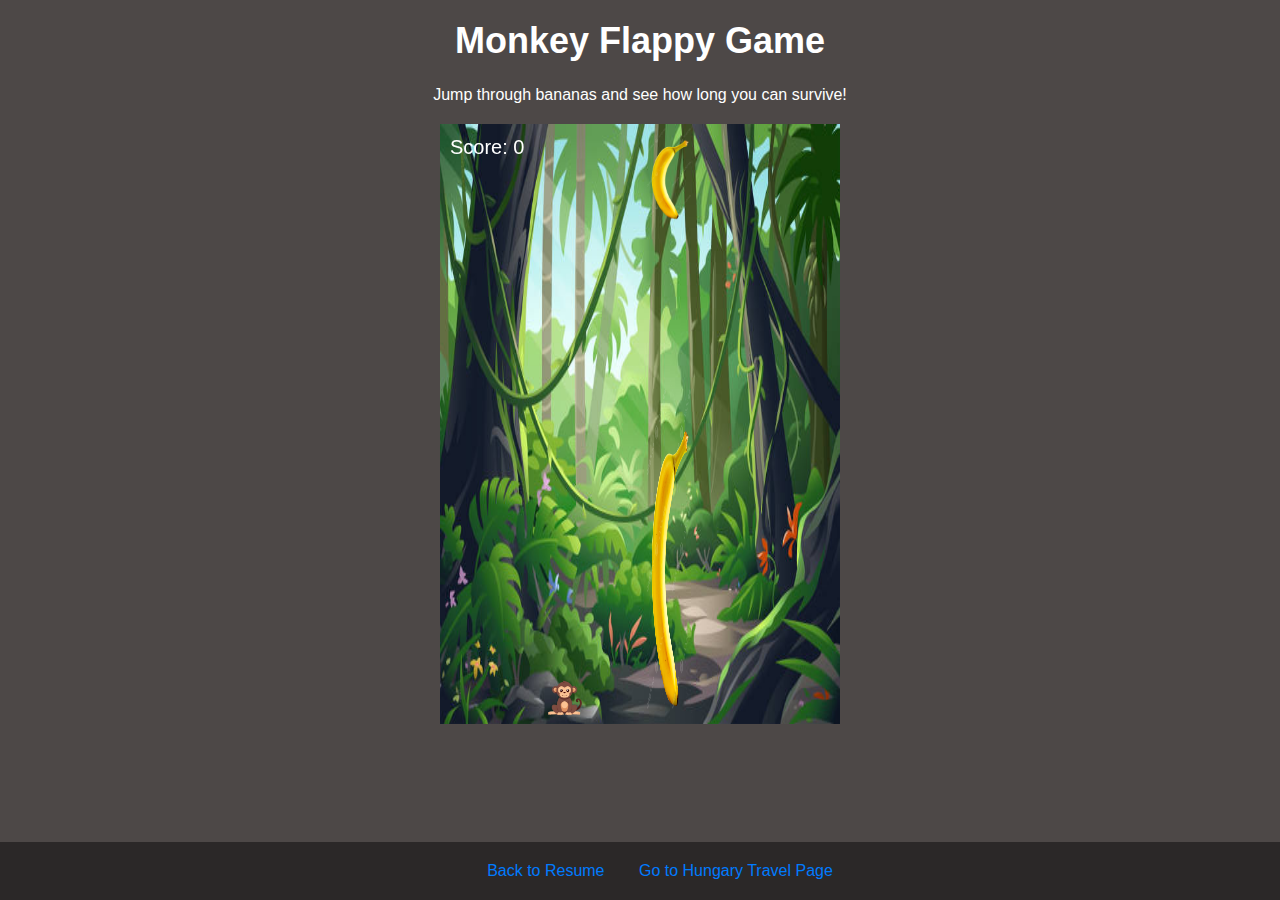
<file: html/aiwebapp.html>
<!DOCTYPE html>
<html lang="en">
<head>
    <meta charset="UTF-8">
    <meta name="viewport" content="width=device-width, initial-scale=1.0">
    <title>Monkey Flappy Game</title>
    <style>
        body {
            margin: 0;
            overflow: hidden;
            font-family: Arial, sans-serif;
            background-color: rgb(77, 72, 71); /* Set the background of the page to black */
            color: white; /* Set the text color to white */
        }
        h1 {
            text-align: center;
            margin-top: 20px;
            font-size: 36px;
        }
        canvas {
            display: block;
            margin: 20px auto; /* Center the canvas on the page with some margin */
        }
    </style>
    <meta charset="UTF-8">
    <meta name="viewport" content="width=device-width, initial-scale=1.0">
    <title>Monkey Flappy Game</title>
    <style>
        body {
            text-align: center; /* Centers all text inside the body */
            font-family: Arial, sans-serif;
            margin-bottom: 50px; /* Ensures space for the box at the bottom */
        }
        #gameCanvas {
            display: block;
            margin: 20px auto; /* Centers the canvas horizontally */
        }
        #gameContent {
            margin-bottom: 50px; /* Adds space below the game content */
        }
        #footer {
            background-color: #2b2828;
            padding: 20px;
            position: fixed;
            left: 0;
            bottom: 0;
            width: 100%;
            text-align: center;
        }
        #footer a {
            text-decoration: none;
            color: #007bff;
            margin: 0 15px;
        }
        #footer a:hover {
            text-decoration: underline;
        }
    </style>
</head>
<body>
    <h1>Monkey Flappy Game</h1> <!-- Header above the game -->
    <p>Jump through bananas and see how long you can survive!</p>
    <canvas id="gameCanvas"></canvas>

    <script>
        const canvas = document.getElementById('gameCanvas');
        const ctx = canvas.getContext('2d');

        canvas.width = 400;
        canvas.height = 600;

        const GRAVITY = 0.5;
        const FLAP_STRENGTH = -10;
        const BANANA_SPEED = 4;
        const BANANA_GAP = 150;

        // Load images
        const monkeyImg = new Image();
        monkeyImg.src = '../assets/img/monkey.png';

        const backgroundImg = new Image();
        backgroundImg.src = '../assets/img/background.jpg';

        const bananaImg = new Image();  // Load the banana image
        bananaImg.src = '../assets/img/banana.png';  // Path to the banana image

        class Monkey {
            constructor() {
                this.x = 100;
                this.y = canvas.height / 2;
                this.width = 50;
                this.height = 50;
                this.velocity = 0;
            }

            flap() {
                this.velocity = FLAP_STRENGTH;
            }

            update() {
                this.velocity += GRAVITY;
                this.y += this.velocity;
                if (this.y + this.height > canvas.height) {
                    this.y = canvas.height - this.height;
                    this.velocity = 0;
                }
            }

            draw() {
                ctx.drawImage(monkeyImg, this.x, this.y, this.width, this.height);
            }

            getBounds() {
                return { x: this.x, y: this.y, width: this.width, height: this.height };
            }
        }

        class Banana {
            constructor(x) {
                this.x = x;
                this.topHeight = Math.random() * (canvas.height - BANANA_GAP - 100) + 50;
                this.bottomHeight = canvas.height - this.topHeight - BANANA_GAP;
                this.width = 50;
            }

            update() {
                this.x -= BANANA_SPEED;
            }

            draw() {
                // Draw top banana using the banana image
                ctx.drawImage(bananaImg, this.x, 0, this.width, this.topHeight);

                // Draw bottom banana using the banana image
                ctx.drawImage(bananaImg, this.x, canvas.height - this.bottomHeight, this.width, this.bottomHeight);
            }

            isOffScreen() {
                return this.x + this.width < 0;
            }

            getBounds() {
                return [
                    { x: this.x, y: 0, width: this.width, height: this.topHeight },
                    { x: this.x, y: canvas.height - this.bottomHeight, width: this.width, height: this.bottomHeight }
                ];
            }
        }

        function isCollision(rect1, rect2) {
            return (
                rect1.x < rect2.x + rect2.width &&
                rect1.x + rect1.width > rect2.x &&
                rect1.y < rect2.y + rect2.height &&
                rect1.y + rect1.height > rect2.y
            );
        }

        const monkey = new Monkey();
        const bananas = [];
        let frame = 0;
        let score = 0;
        let gameOver = false;

        function resetGame() {
            monkey.y = canvas.height / 2;
            monkey.velocity = 0;
            bananas.length = 0;
            frame = 0;
            score = 0;
            gameOver = false;
        }

        function gameLoop() {
            ctx.clearRect(0, 0, canvas.width, canvas.height);

            // Draw background image
            ctx.drawImage(backgroundImg, 0, 0, canvas.width, canvas.height);

            if (!gameOver) {
                // Update Monkey
                monkey.update();

                // Generate Bananas
                if (frame % 120 === 0) {
                    bananas.push(new Banana(canvas.width));
                }

                // Update Bananas
                for (let i = bananas.length - 1; i >= 0; i--) {
                    bananas[i].update();
                    bananas[i].draw();

                    // Check collision
                    const bounds = monkey.getBounds();
                    for (const bananaBound of bananas[i].getBounds()) {
                        if (isCollision(bounds, bananaBound)) {
                            gameOver = true;
                        }
                    }

                    if (bananas[i].isOffScreen()) {
                        bananas.splice(i, 1);
                        score++;
                    }
                }

                // Draw Monkey
                monkey.draw();

                // Draw Score
                ctx.fillStyle = '#FFF';  // White color for text
                ctx.font = '20px Arial';
                ctx.fillText(`Score: ${score}`, 10, 30);
            } else {
                ctx.fillStyle = '#FFF';  // White color for text
                ctx.font = '30px Arial';
                ctx.fillText('Game Over!', canvas.width / 2 - 75, canvas.height / 2);
                ctx.font = '20px Arial';
                ctx.fillText('Press R to Restart', canvas.width / 2 - 85, canvas.height / 2 + 40);
            }

            frame++;
            requestAnimationFrame(gameLoop);
        }

        document.addEventListener('keydown', (e) => {
            if (e.code === 'Space' && !gameOver) {
                monkey.flap();
            } else if (e.code === 'KeyR' && gameOver) {
                resetGame();
            }
        });

        gameLoop();
    </script>
    <br>
    <div id="footer">
        <a href="../index.html">Back to Resume</a>
        <a href="../html/scratch.html">Go to Hungary Travel Page</a>
    </div>
</body>
</html>
</file>
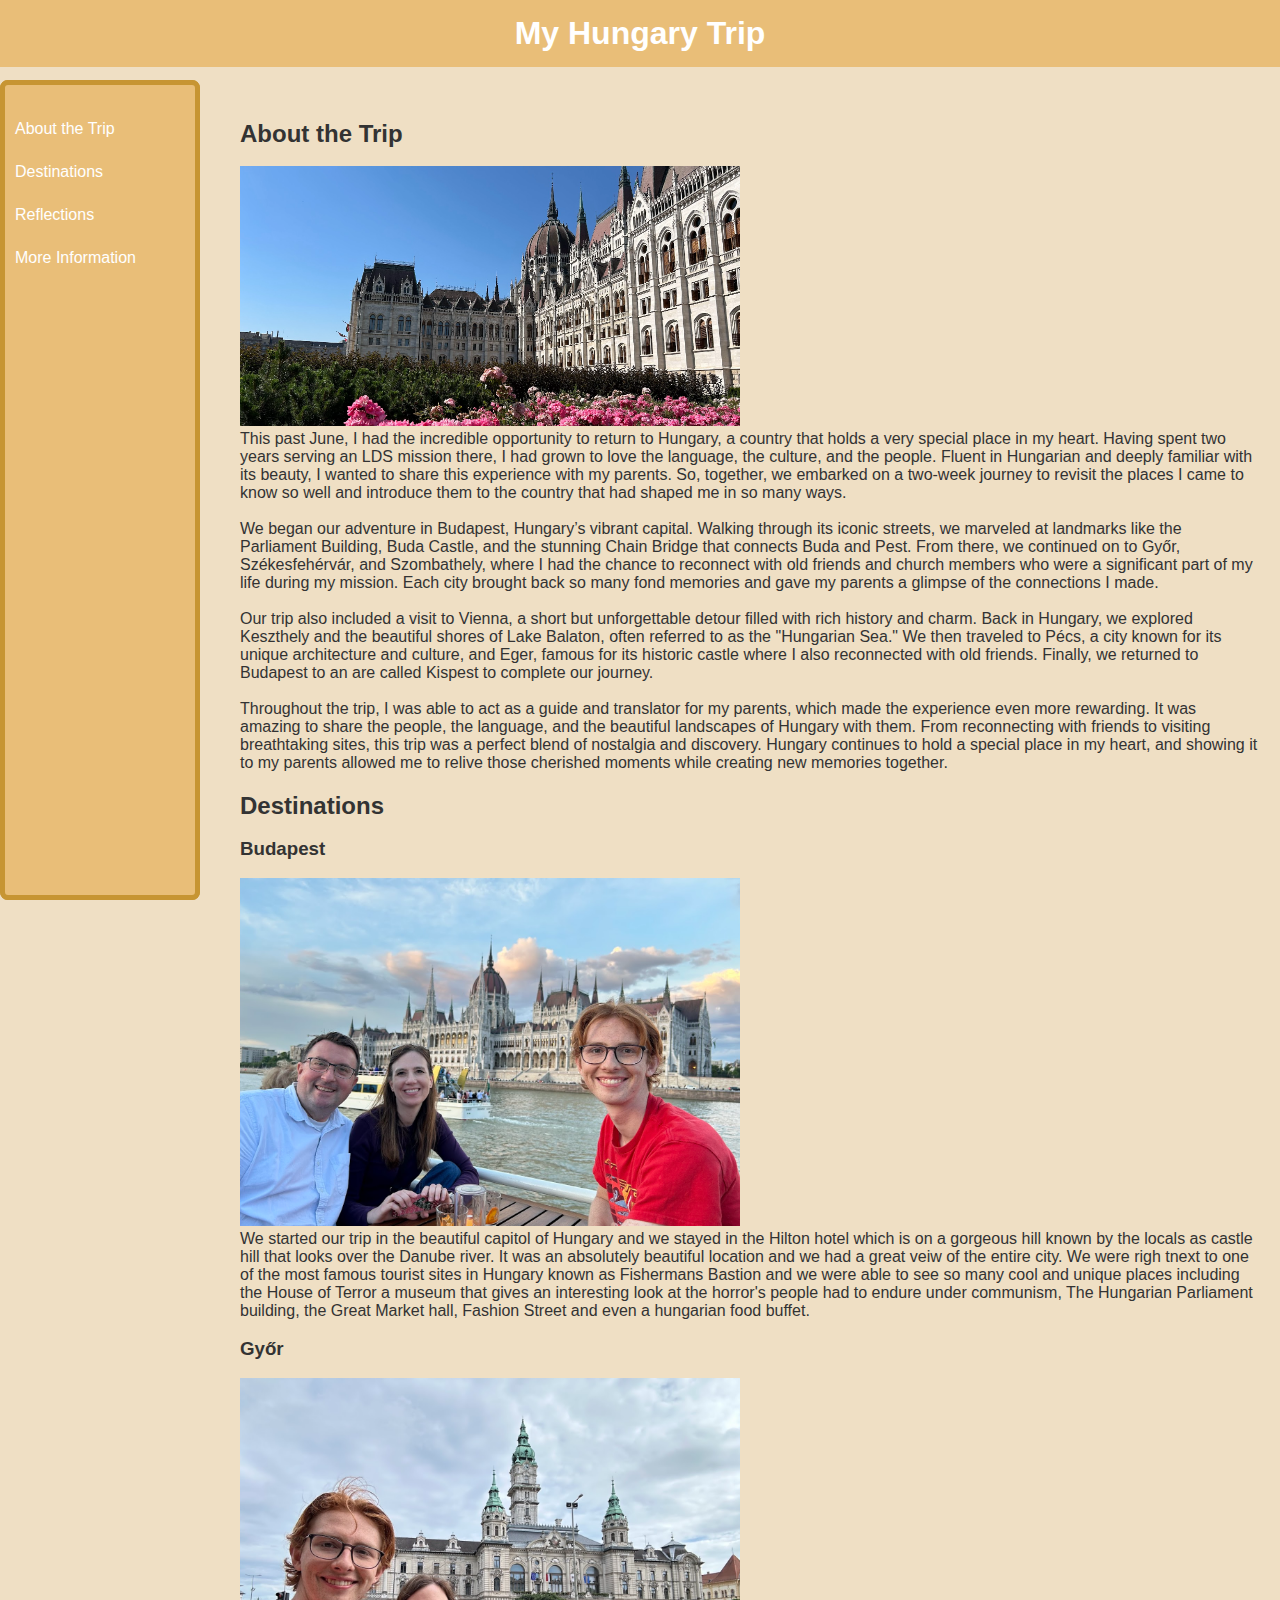
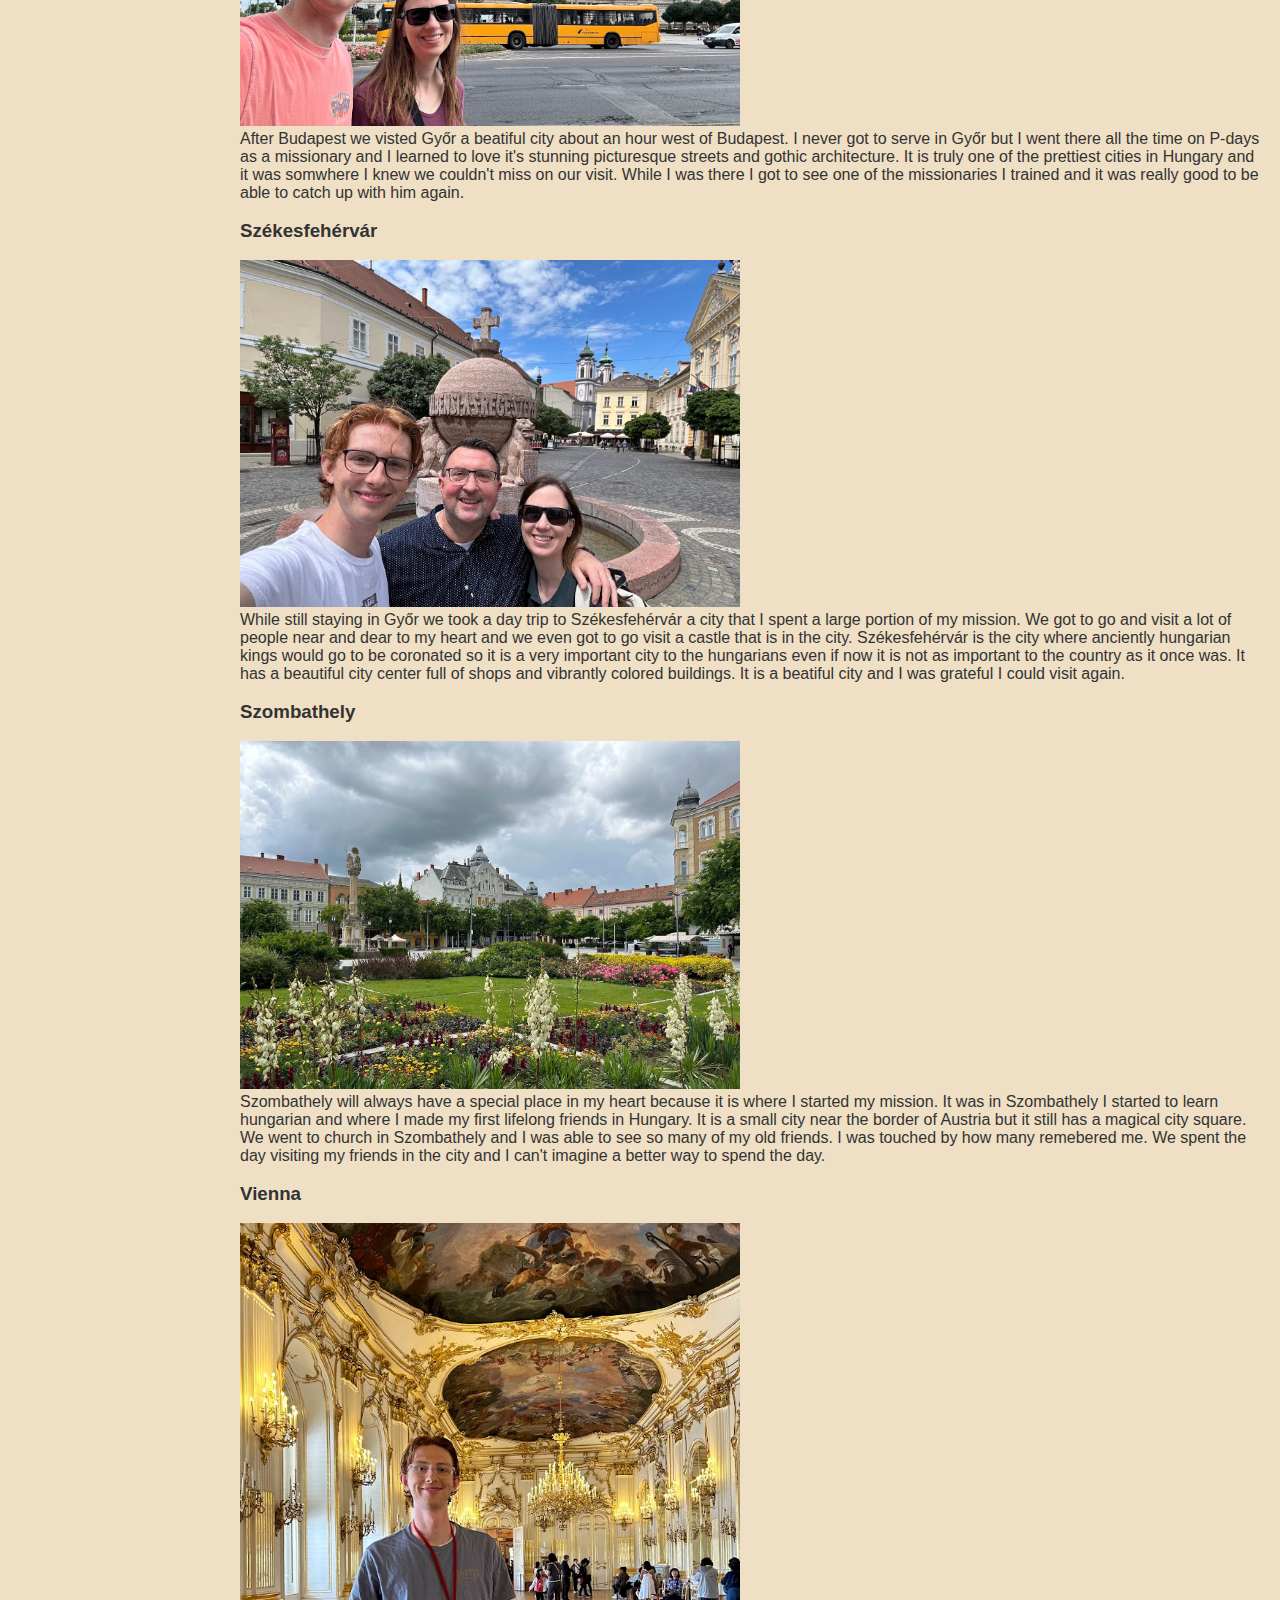
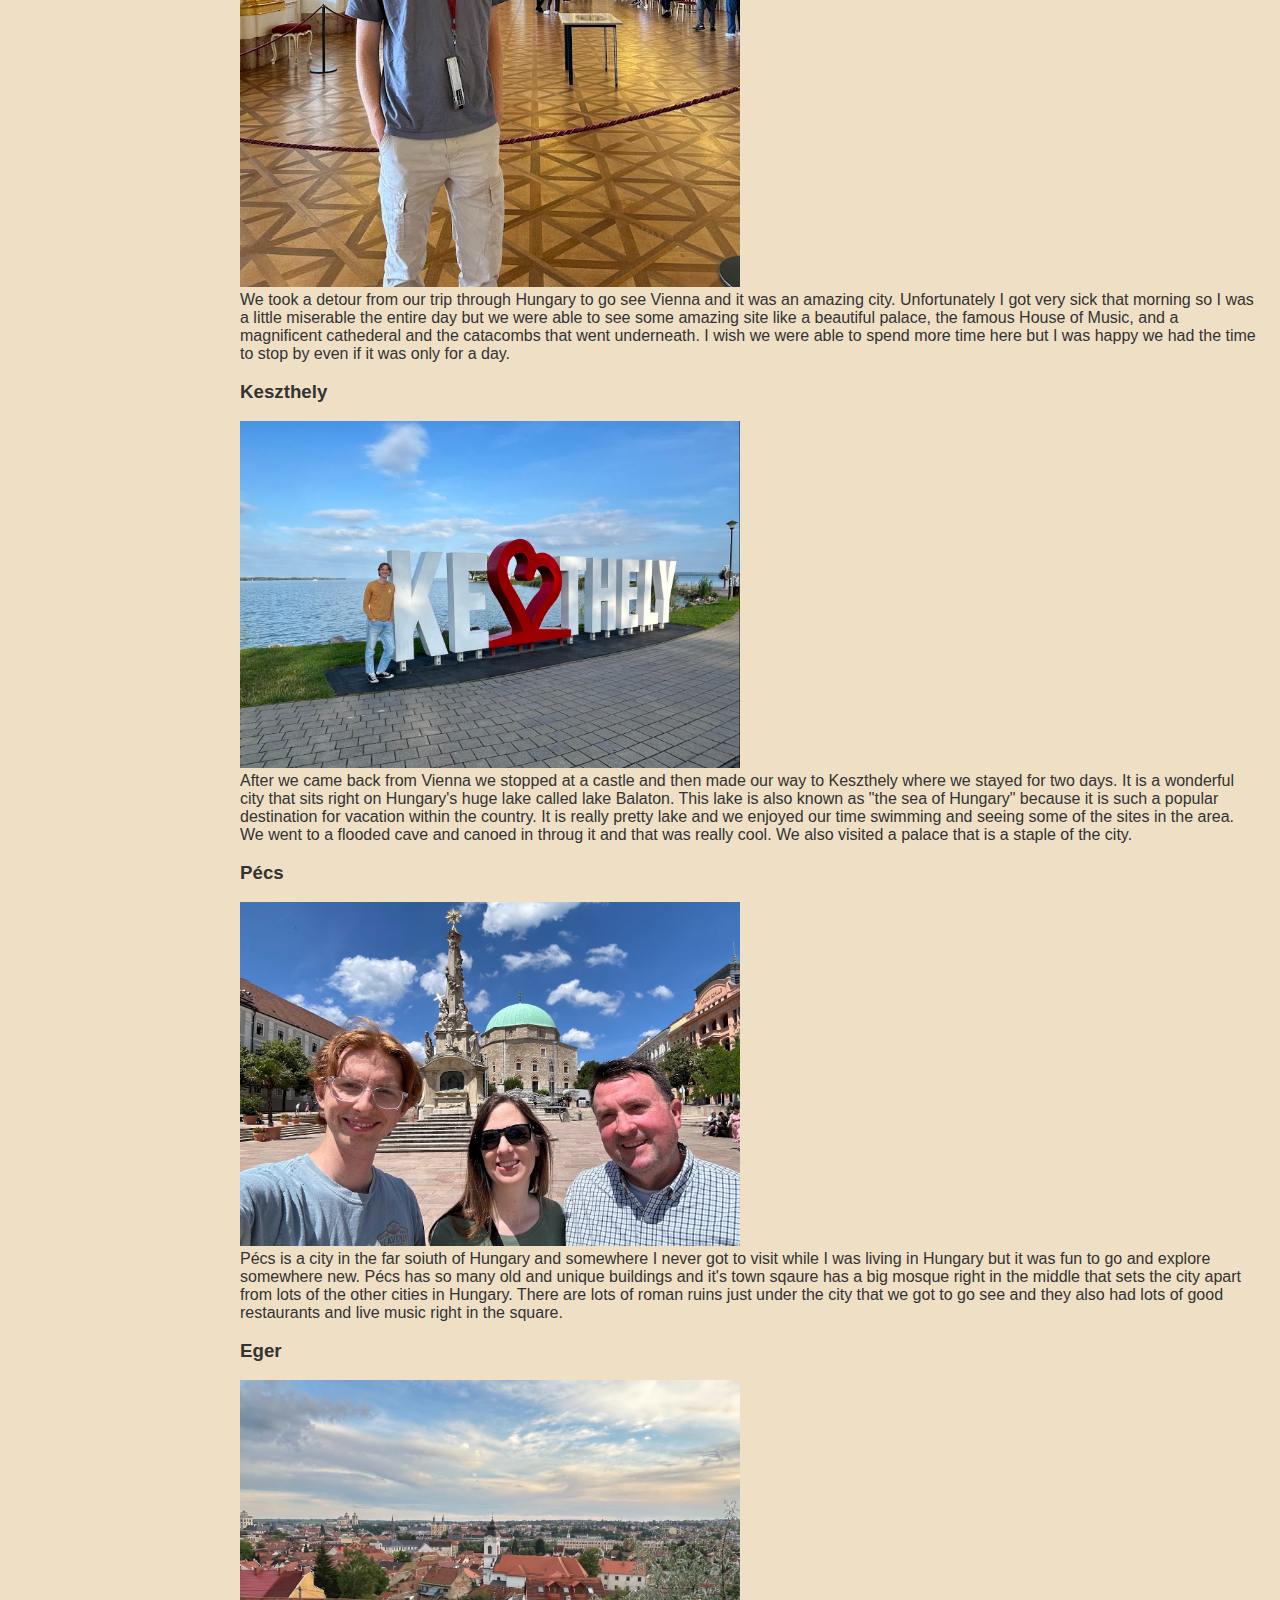
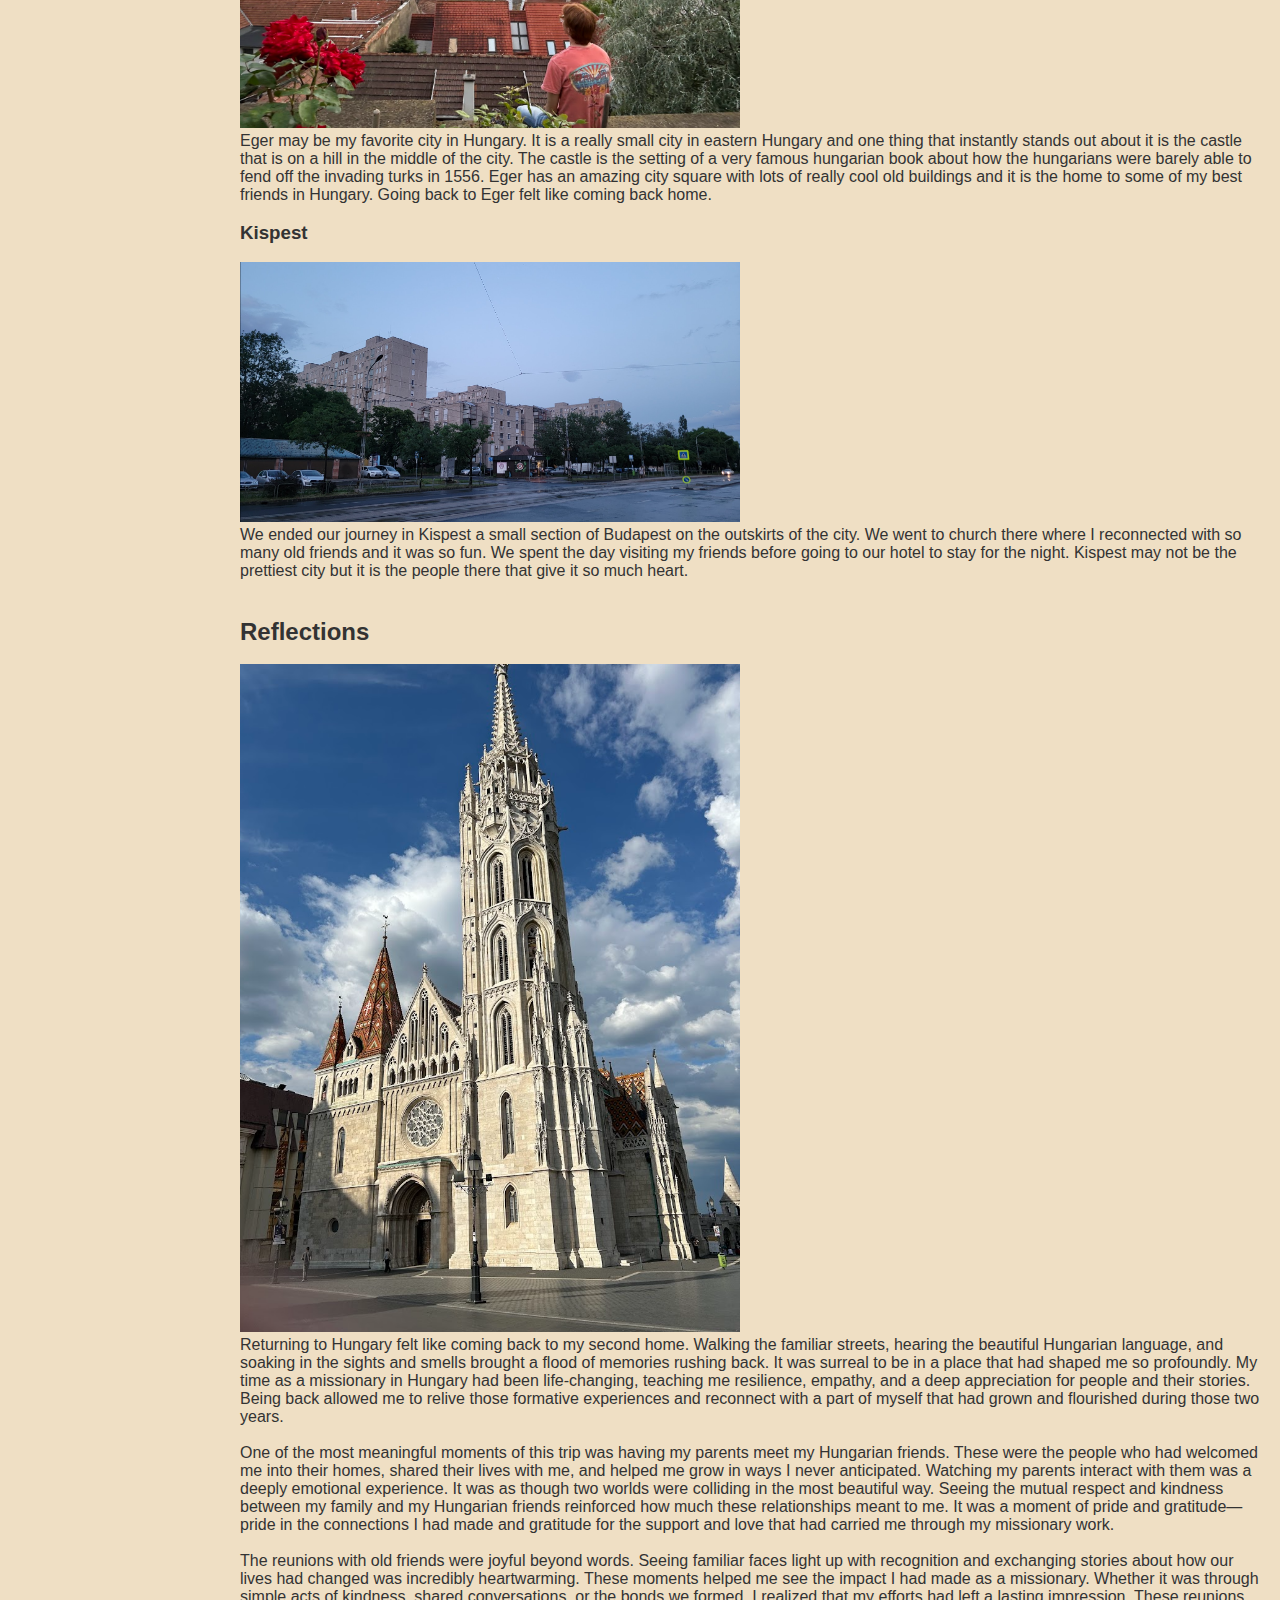
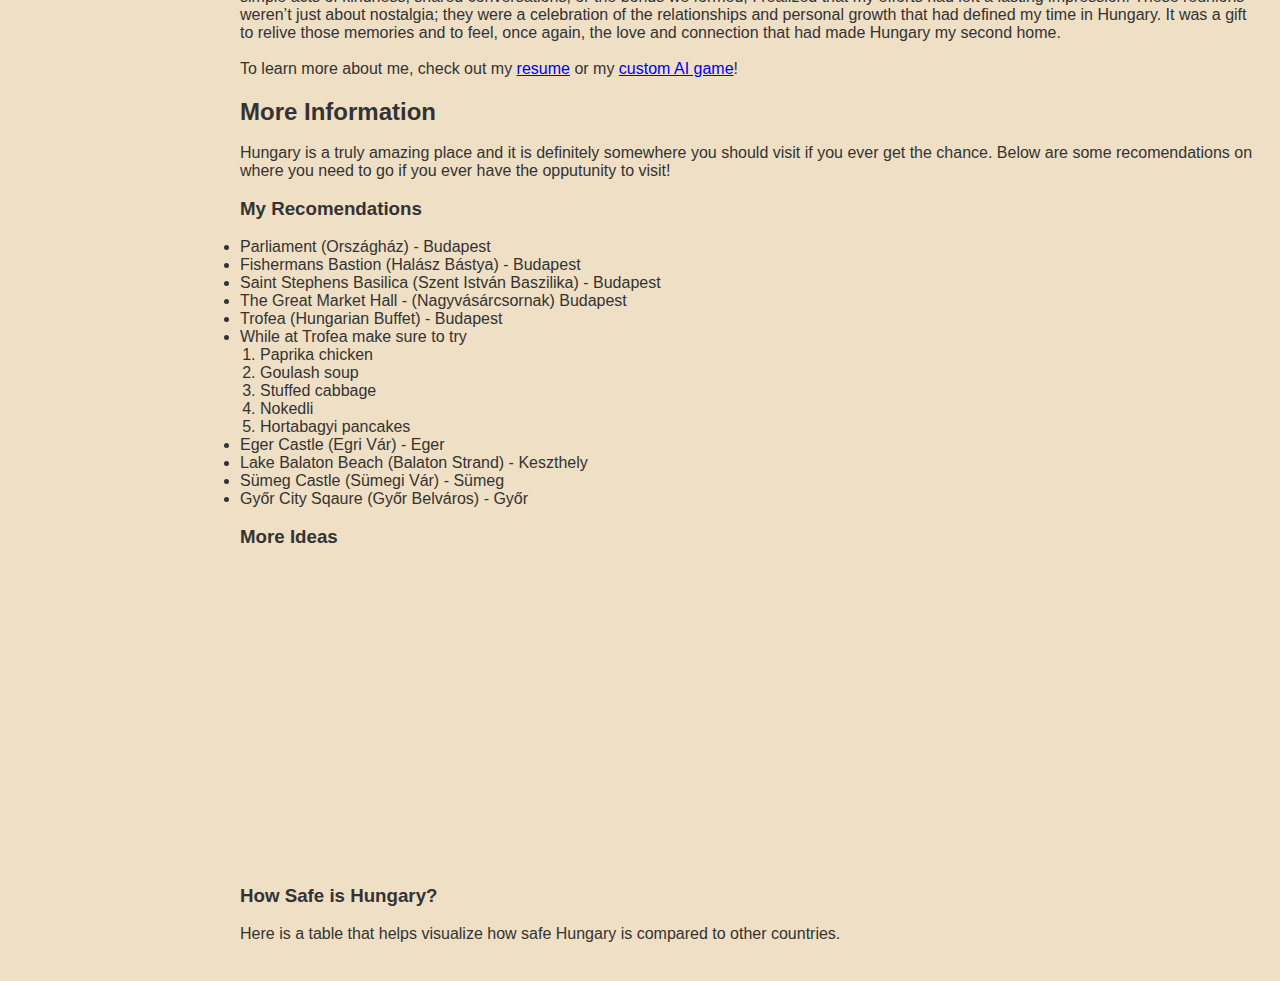
<file: html/scratch.html>
<!DOCTYPE html>
<html lang="en">
<head>
    <meta charset="UTF-8">
    <meta name="viewport" content="width=device-width, initial-scale=1.0">
    <title>Hungary Trip</title>
    <nav>
        <a href="#about">About the Trip</a>
        <a href="#destinations">Destinations</a>
        <a href="#reflections">Reflections</a>
        <a href="#more information">More Information</a>
    </nav>
    <link href="../css/customstyles.css" rel="stylesheet"/>
</head>
<body>

    <!-- Header -->
    <header class="sticky-header">
        <h1>My Hungary Trip</h1>
    </header>

    <!-- Main content container -->
    <div class="content">
        <!-- Sidebar navigation -->
        <nav>
            <a href="#about">About the Trip</a>
            <a href="#destinations">Destinations</a>
            <a href="#reflections">Reflections</a>
            <a href="#more information">More Information</a>
        </nav>

        <!-- Main content area -->
        <div class="main-content">
            <!-- Sections for your content -->
            <section id="about">
                <h2>About the Trip</h2>
                <br>
                <img src="../assets/img/Screenshot 2024-12-16 182022.png" alt="Parliament">
                <br>
                <p>This past June, I had the incredible opportunity to return to Hungary, a country that holds a very special place in my heart. Having spent two years serving an LDS mission there, I had grown to love the language, the culture, and the people. Fluent in Hungarian and deeply familiar with its beauty, I wanted to share this experience with my parents. So, together, we embarked on a two-week journey to revisit the places I came to know so well and introduce them to the country that had shaped me in so many ways.</p>
                <br>
                <p>We began our adventure in Budapest, Hungary’s vibrant capital. Walking through its iconic streets, we marveled at landmarks like the Parliament Building, Buda Castle, and the stunning Chain Bridge that connects Buda and Pest. From there, we continued on to Győr, Székesfehérvár, and Szombathely, where I had the chance to reconnect with old friends and church members who were a significant part of my life during my mission. Each city brought back so many fond memories and gave my parents a glimpse of the connections I made.</p>
                <br>
                <p>Our trip also included a visit to Vienna, a short but unforgettable detour filled with rich history and charm. Back in Hungary, we explored Keszthely and the beautiful shores of Lake Balaton, often referred to as the "Hungarian Sea." We then traveled to Pécs, a city known for its unique architecture and culture, and Eger, famous for its historic castle where I also reconnected with old friends. Finally, we returned to Budapest to an are called Kispest to complete our journey.</p>
                <br>
                <p>Throughout the trip, I was able to act as a guide and translator for my parents, which made the experience even more rewarding. It was amazing to share the people, the language, and the beautiful landscapes of Hungary with them. From reconnecting with friends to visiting breathtaking sites, this trip was a perfect blend of nostalgia and discovery. Hungary continues to hold a special place in my heart, and showing it to my parents allowed me to relive those cherished moments while creating new memories together.</p>
            </section>
        

            <section id="destinations">
                <h2>Destinations</h2>
                <br>
                <h3>Budapest</h3>
                <br>
                <img src="../assets/img/Hungary Boat Ride.png" alt="Boat Ride">
                <br>
                <p>We started our trip in the beautiful capitol of Hungary and we stayed in the Hilton hotel which is on a gorgeous hill known by the locals as castle hill that looks over the Danube river. It was an absolutely beautiful location and we had a great veiw of the entire city. We were righ tnext to one of the most famous tourist sites in Hungary known as Fishermans Bastion and we were able to see so many cool and unique places including the House of Terror a museum that gives an interesting look at the horror's people had to endure under communism, The Hungarian Parliament building, the Great Market hall, Fashion Street and even a hungarian food buffet.</p>
                <br>
                <h3>Győr</h3>
                <br>
                <img src="../assets/img/Gyor.png" alt="Gyor">
                <br>
                <p>After Budapest we visted Győr a beatiful city about an hour west of Budapest. I never got to serve in Győr but I went there all the time on P-days as a missionary and I learned to love it's stunning picturesque streets and gothic architecture. It is truly one of the prettiest cities in Hungary and it was somwhere I knew we couldn't miss on our visit. While I was there I got to see one of the missionaries I trained and it was really good to be able to catch up with him again.</p>
                <br>
                <h3>Székesfehérvár</h3>
                <br>
                <img src="../assets/img/Szekes.png" alt="Székesfehérvár">
                <br>
                <p>While still staying in Győr we took a day trip to Székesfehérvár a city that I spent a large portion of my mission. We got to go and visit a lot of people near and dear to my heart and we even got to go visit a castle that is in the city. Székesfehérvár is the city where anciently hungarian kings would go to be coronated so it is a very important city to the hungarians even if now it is not as important to the country as it once was. It has a beautiful city center full of shops and vibrantly colored buildings. It is a beatiful city and I was grateful I could visit again.</p>
                <br>
                <h3>Szombathely</h3>
                <br>
                <img src="../assets/img/Szombathely.png" alt="Szombathely">
                <br>
                <p>Szombathely will always have a special place in my heart because it is where I started my mission. It was in Szombathely I started to learn hungarian and where I made my first lifelong friends in Hungary. It is a small city near the border of Austria but it still has a magical city square. We went to church in Szombathely and I was able to see so many of my old friends. I was touched by how many remebered me. We spent the day visiting my friends in the city and I can't imagine a better way to spend the day.</p>
                <br>
                <h3>Vienna</h3>
                <br>
                <img src="../assets/img/Vienna.png" alt="Vienna">
                <br>
                <p>We took a detour from our trip through Hungary to go see Vienna and it was an amazing city. Unfortunately I got very sick that morning so I was a little miserable the entire day but we were able to see some amazing site like a beautiful palace, the famous House of Music, and a magnificent cathederal and the catacombs that went underneath. I wish we were able to spend more time here but I was happy we had the time to stop by even if it was only for a day.</p>
                <br>
                <h3>Keszthely</h3>
                <br>
                <img src="../assets/img/Keszthely.png" alt="Keszthely">
                <br>
                <p>After we came back from Vienna we stopped at a castle and then made our way to Keszthely where we stayed for two days. It is a wonderful city that sits right on Hungary's huge lake called lake Balaton. This lake is also known as "the sea of Hungary" because it is such a popular destination for vacation within the country. It is really pretty lake and we enjoyed our time swimming and seeing some of the sites in the area. We went to a flooded cave and canoed in throug it and that was really cool. We also visited a palace that is a staple of the city.</p>
                <br>
                <h3>Pécs</h3>
                <br>
                <img src="../assets/img/Pecs.png" alt="Pécs">
                <br>
                <p>Pécs is a city in the far soiuth of Hungary and somewhere I never got to visit while I was living in Hungary but it was fun to go and explore somewhere new. Pécs has so many old and unique buildings and it's town sqaure has a big mosque right in the middle that sets the city apart from lots of the other cities in Hungary. There are lots of roman ruins just under the city that we got to go see and they also had lots of good restaurants and live music right in the square.</p>
                <br>
                <h3>Eger</h3>
                <br>
                <img src="../assets/img/Eger.png" alt="Eger">
                <br>
                <p>Eger may be my favorite city in Hungary. It is a really small city in eastern Hungary and one thing that instantly stands out about it is the castle that is on a hill in the middle of the city. The castle is the setting of a very famous hungarian book about how the hungarians were barely able to fend off the invading turks in 1556. Eger has an amazing city square with lots of really cool old buildings and it is the home to some of my best friends in Hungary. Going back to Eger felt like coming back home. </p>
                <br>
                <h3>Kispest</h3>
                <br>
                <img src="../assets/img/Kispest.png" alt="Kispest">
                <br>
                <p>We ended our journey in Kispest a small section of Budapest on the outskirts of the city. We went to church there where I reconnected with so many old friends and it was so fun. We spent the day visiting my friends before going to our hotel to stay for the night. Kispest may not be the prettiest city but it is the people there that give it so much heart.</p>
                <br>

    
            
            
            </section>

            <section id="reflections">
                <h2>Reflections</h2>
                <br>
                <img src="../assets/img/Szent Matyas.png" alt="Szent Matyas Templom">
                <br>
                <p>Returning to Hungary felt like coming back to my second home. Walking the familiar streets, hearing the beautiful Hungarian language, and soaking in the sights and smells brought a flood of memories rushing back. It was surreal to be in a place that had shaped me so profoundly. My time as a missionary in Hungary had been life-changing, teaching me resilience, empathy, and a deep appreciation for people and their stories. Being back allowed me to relive those formative experiences and reconnect with a part of myself that had grown and flourished during those two years.</p>
                <br>
                <p>One of the most meaningful moments of this trip was having my parents meet my Hungarian friends. These were the people who had welcomed me into their homes, shared their lives with me, and helped me grow in ways I never anticipated. Watching my parents interact with them was a deeply emotional experience. It was as though two worlds were colliding in the most beautiful way. Seeing the mutual respect and kindness between my family and my Hungarian friends reinforced how much these relationships meant to me. It was a moment of pride and gratitude—pride in the connections I had made and gratitude for the support and love that had carried me through my missionary work.</p>
                <br>
                <p>The reunions with old friends were joyful beyond words. Seeing familiar faces light up with recognition and exchanging stories about how our lives had changed was incredibly heartwarming. These moments helped me see the impact I had made as a missionary. Whether it was through simple acts of kindness, shared conversations, or the bonds we formed, I realized that my efforts had left a lasting impression. These reunions weren’t just about nostalgia; they were a celebration of the relationships and personal growth that had defined my time in Hungary. It was a gift to relive those memories and to feel, once again, the love and connection that had made Hungary my second home.</p>
                <br>
                <p>To learn more about me, check out my <a href="../index.html" target="_blank">resume</a> or my <a href="../html/aiwebapp.html" target="_blank">custom AI game</a>!</p>
            </section>

            <section id="more information">
                <h2>More Information</h2>
                <br>
                <p>Hungary is a truly amazing place and it is definitely somewhere you should visit if you ever get the chance. Below are some recomendations on where you need to go if you ever have the opputunity to visit!</p>
                <br>
                <h3>My Recomendations</h3>
                <br>
                <ul>
                    <li>Parliament (Országház) - Budapest</li>
                    <li>Fishermans Bastion (Halász Bástya) - Budapest</li>
                    <li>Saint Stephens Basilica (Szent István Baszilika) - Budapest</li>
                    <li>The Great Market Hall - (Nagyvásárcsornak) Budapest</li>
                    <li>Trofea (Hungarian Buffet) - Budapest</li>
                    <li>While at Trofea make sure to try</li>
                    <ol>
                        <li>Paprika chicken</li>
                        <li>Goulash soup</li>
                        <li>Stuffed cabbage</li>
                        <li>Nokedli</li>
                        <li>Hortabagyi pancakes</li>
                     </ol>
                     <li>Eger Castle (Egri Vár) - Eger </li>
                     <li>Lake Balaton Beach (Balaton Strand) - Keszthely</li>
                     <li>Sümeg Castle (Sümegi Vár) - Sümeg</li>
                     <li>Győr City Sqaure (Győr Belváros) - Győr</li>
                    </ul>
                    <br>
                    <h3>More Ideas</h3>
                    <br>
                    <iframe width="560" height="315" src="https://www.youtube.com/embed/NyllQQxLSlk?si=spK_2JY27jcZyTUC" title="YouTube video player" frameborder="0" allow="accelerometer; autoplay; clipboard-write; encrypted-media; gyroscope; picture-in-picture; web-share" referrerpolicy="strict-origin-when-cross-origin" allowfullscreen></iframe>
                    <br>
                    <h3>How Safe is Hungary?</h3>
                    <br>
                    <p>Here is a table that helps visualize how safe Hungary is compared to other countries.</p>
                    <br>
                    <div class='tableauPlaceholder' id='viz1734576847835' style='position: relative'><noscript><a href='#'><img alt='DASHBOARD ' src='https:&#47;&#47;public.tableau.com&#47;static&#47;images&#47;46&#47;46S8KJKT4&#47;1_rss.png' style='border: none' /></a></noscript><object class='tableauViz'  style='display:none;'><param name='host_url' value='https%3A%2F%2Fpublic.tableau.com%2F' /> <param name='embed_code_version' value='3' /> <param name='path' value='shared&#47;46S8KJKT4' /> <param name='toolbar' value='yes' /><param name='static_image' value='https:&#47;&#47;public.tableau.com&#47;static&#47;images&#47;46&#47;46S8KJKT4&#47;1.png' /> <param name='animate_transition' value='yes' /><param name='display_static_image' value='yes' /><param name='display_spinner' value='yes' /><param name='display_overlay' value='yes' /><param name='display_count' value='yes' /><param name='language' value='en-US' /></object></div>                <script type='text/javascript'>                    var divElement = document.getElementById('viz1734576847835');                    var vizElement = divElement.getElementsByTagName('object')[0];                    vizElement.style.width='1150px';vizElement.style.height='1150px';                    var scriptElement = document.createElement('script');                    scriptElement.src = 'https://public.tableau.com/javascripts/api/viz_v1.js';                    vizElement.parentNode.insertBefore(scriptElement, vizElement);                </script>
            </section>
        </div>
    </div>

</body>
</html>
</file>
<file: css/customstyles.css>
nav {
    width: 200px;
    background-color: #e9be78; /* Light golden color */
    position: fixed;
    top: 80px; /* Adjust to below the header */
    bottom: 0;
    color: white;
    padding-top: 20px;
    border: 4px solid #c79533; /* Adds a border around the entire sidebar */
    border-radius: 8px; /* Optional: Rounded corners for the border */
}

section img {
    width: 100%; 
    max-width: 500px; 
    height: auto; 
}

        /* Reset margin and padding for all elements */
        * {
            margin: 0;
            padding: 0;
            box-sizing: border-box;
        }

        /* Body style */
        body {
            font-family: Arial, sans-serif;
            background-color: #efdfc4;
            color: #333;
            
        }

        /* Header style */
        header {
            background-color: #e9be78;
            color: white;
            padding: 15px 30px;
            text-align: center;
            position: fixed;
            top: 0;
            left: 0;
            width: 100%;
            z-index: 100;
        }

        /* Sticky header effect */
        .sticky-header {
            position: fixed;
            top: 0;
            left: 0;
            width: 100%;
            z-index: 100;
        }

        /* Main content container */
        .content {
            display: flex;
            margin-top: 80px; /* Give space for the fixed header */
        }

        /* Sidebar navigation */
        nav {
            width: 200px;
            background-color: #e9be78;
            position: fixed;
            top: 80px; /* Adjust to below the header */
            bottom: 0;
            color: white;
            padding-top: 20px;
            border: 5px solid #c79533
        }

        nav a {
            display: block;
            color: white;
            padding: 10px;
            text-decoration: none;
            margin: 5px 0;
        }

        nav a:hover {
            background-color: #575757;
        }

        /* Main content area */
        .main-content {
            margin-left: 220px; /* Offset for the sidebar */
            padding: 20px;
            flex-grow: 1;
        }

        .main-content h2 {
            margin-top: 20px;
        }

        /* Mobile responsiveness */
        @media (max-width: 768px) {
            nav {
                width: 100%;
                position: relative;
                top: 0;
            }
            .main-content {
                margin-left: 0;
            }
        }

        ol {
            margin-left: 20px; /* Increase this value to offset more to the right */
        }
</file>
